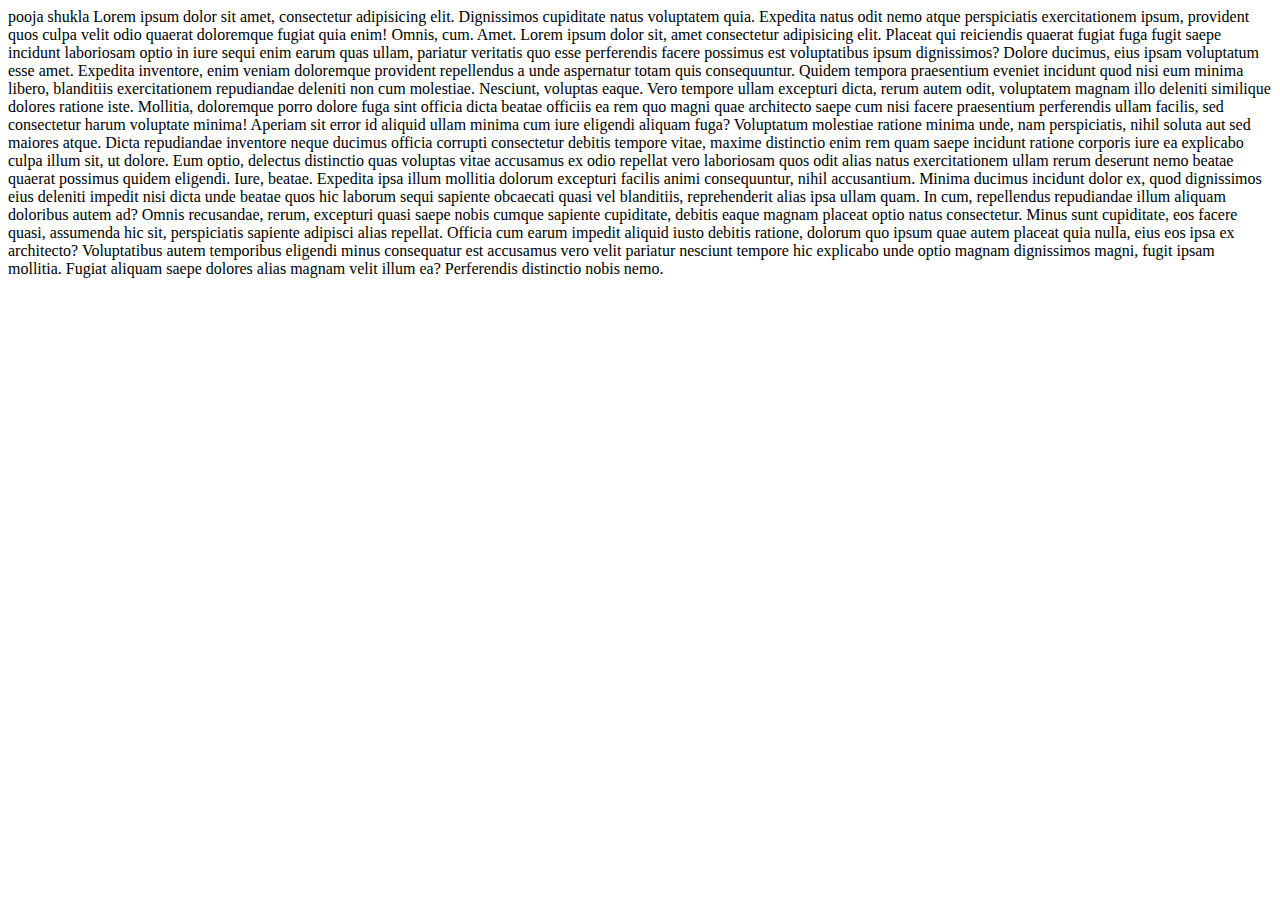
<file: index.html>
<!DOCTYPE html>
<html lang="en">
<head>
    <meta charset="UTF-8">
    <meta name="viewport" content="width=device-width, initial-scale=1.0">
    <title>Document</title>
</head>
<body>
    pooja shukla
    Lorem ipsum dolor sit amet, consectetur adipisicing elit. Dignissimos cupiditate natus voluptatem quia. Expedita natus odit nemo atque perspiciatis exercitationem ipsum, provident quos culpa velit odio quaerat doloremque fugiat quia enim! Omnis, cum. Amet.
    Lorem ipsum dolor sit, amet consectetur adipisicing elit. Placeat qui reiciendis quaerat fugiat fuga fugit saepe incidunt laboriosam optio in iure sequi enim earum quas ullam, pariatur veritatis quo esse perferendis facere possimus est voluptatibus ipsum dignissimos? Dolore ducimus, eius ipsam voluptatum esse amet. Expedita inventore, enim veniam doloremque provident repellendus a unde aspernatur totam quis consequuntur. Quidem tempora praesentium eveniet incidunt quod nisi eum minima libero, blanditiis exercitationem repudiandae deleniti non cum molestiae. Nesciunt, voluptas eaque. Vero tempore ullam excepturi dicta, rerum autem odit, voluptatem magnam illo deleniti similique dolores ratione iste. Mollitia, doloremque porro dolore fuga sint officia dicta beatae officiis ea rem quo magni quae architecto saepe cum nisi facere praesentium perferendis ullam facilis, sed consectetur harum voluptate minima! Aperiam sit error id aliquid ullam minima cum iure eligendi aliquam fuga? Voluptatum molestiae ratione minima unde, nam perspiciatis, nihil soluta aut sed maiores atque. Dicta repudiandae inventore neque ducimus officia corrupti consectetur debitis tempore vitae, maxime distinctio enim rem quam saepe incidunt ratione corporis iure ea explicabo culpa illum sit, ut dolore. Eum optio, delectus distinctio quas voluptas vitae accusamus ex odio repellat vero laboriosam quos odit alias natus exercitationem ullam rerum deserunt nemo beatae quaerat possimus quidem eligendi. Iure, beatae. Expedita ipsa illum mollitia dolorum excepturi facilis animi consequuntur, nihil accusantium. Minima ducimus incidunt dolor ex, quod dignissimos eius deleniti impedit nisi dicta unde beatae quos hic laborum sequi sapiente obcaecati quasi vel blanditiis, reprehenderit alias ipsa ullam quam. In cum, repellendus repudiandae illum aliquam doloribus autem ad? Omnis recusandae, rerum, excepturi quasi saepe nobis cumque sapiente cupiditate, debitis eaque magnam placeat optio natus consectetur. Minus sunt cupiditate, eos facere quasi, assumenda hic sit, perspiciatis sapiente adipisci alias repellat. Officia cum earum impedit aliquid iusto debitis ratione, dolorum quo ipsum quae autem placeat quia nulla, eius eos ipsa ex architecto? Voluptatibus autem temporibus eligendi minus consequatur est accusamus vero velit pariatur nesciunt tempore hic explicabo unde optio magnam dignissimos magni, fugit ipsam mollitia. Fugiat aliquam saepe dolores alias magnam velit illum ea? Perferendis distinctio nobis nemo.
    
</body>
</html>
</file>
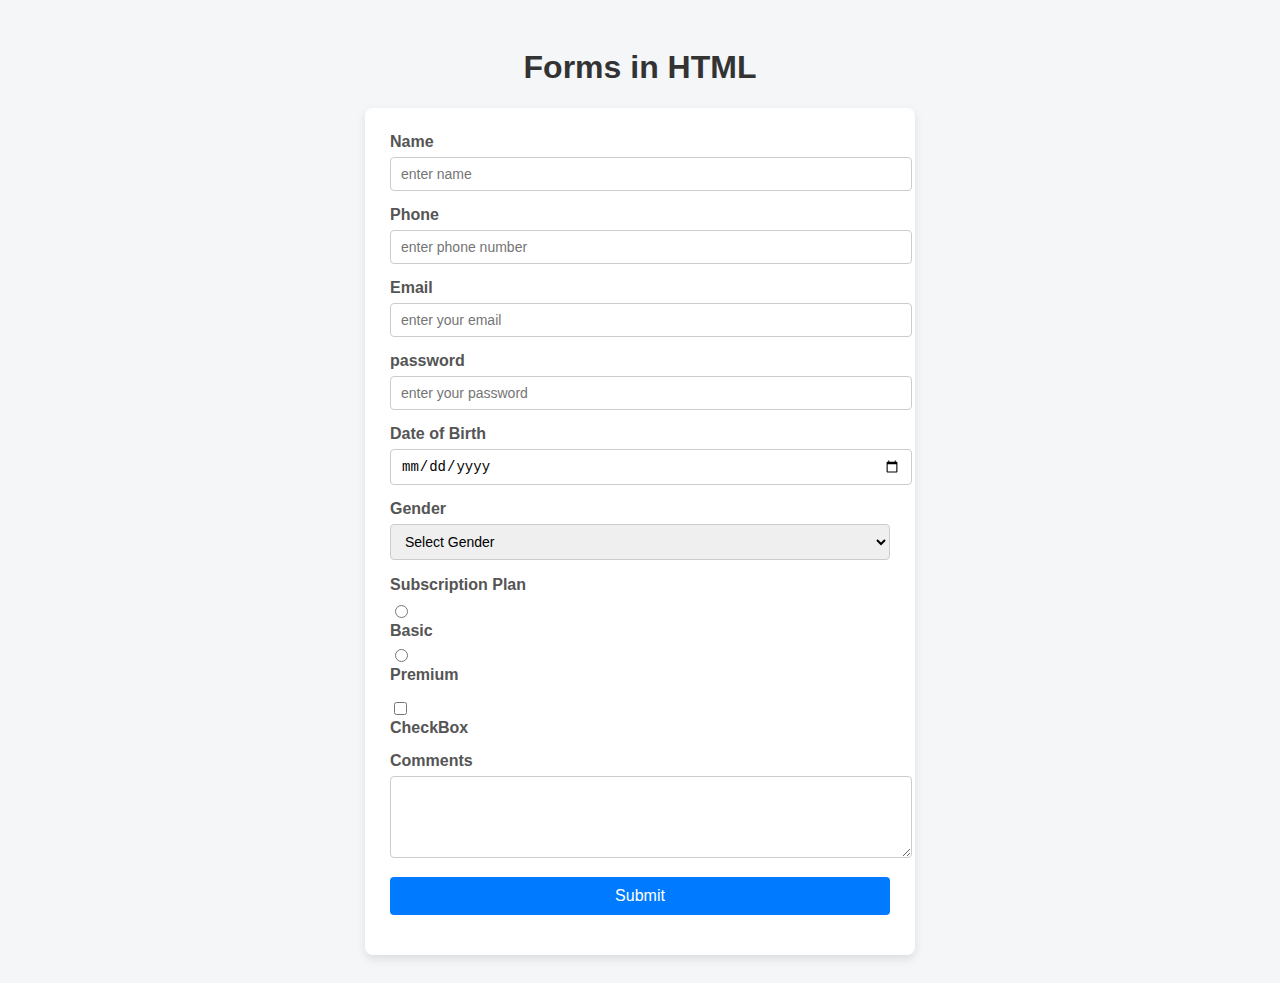
<file: forms.html>
<!DOCTYPE html>
<html lang="en">

<head>
    <meta charset="UTF-8">
    <meta name="viewport" content="width=device-width, initial-scale=1.0">
    <title>forms</title>
    <style>
    body {
        font-family: Arial, Helvetica, sans-serif;
        background-color: #f4f6f8;
        padding: 20px;
    }

    h1 {
        text-align: center;
        color: #333;
    }

    form {
        max-width: 500px;
        margin: auto;
        background: #ffffff;
        padding: 25px;
        border-radius: 8px;
        box-shadow: 0 4px 10px rgba(0, 0, 0, 0.1);
    }

    form div {
        margin-bottom: 15px;
    }

    label {
        display: block;
        margin-bottom: 6px;
        font-weight: bold;
        color: #555;
    }

    input[type="text"],
    input[type="phone"],
    input[type="email"],
    input[type="password"],
    input[type="date"],
    select,
    textarea {
        width: 100%;
        padding: 8px 10px;
        border: 1px solid #ccc;
        border-radius: 4px;
        font-size: 14px;
    }

    textarea {
        resize: vertical;
    }

    input[type="radio"],
    input[type="checkbox"] {
        margin-right: 5px;
    }

    p {
        font-weight: bold;
        margin-bottom: 8px;
        color: #555;
    }

    button {
        width: 100%;
        padding: 10px;
        background-color: #007bff;
        color: #ffffff;
        border: none;
        border-radius: 4px;
        font-size: 16px;
        cursor: pointer;
    }

    button:hover {
        background-color: #0056b3;
    }
</style>

</head>

<body>
    <h1>Forms in HTML </h1>
    <form action="/submit.php">
        <div>
            <label for="name">Name</label>
            <input id="name" type="text" placeholder="enter name">
        </div>

        <div>
            <label for="phone">Phone</label>
            <input id="phone" type="phone" placeholder="enter phone number">

        </div>
        <div>
            <label for="email">Email</label>
            <input id="email" type="email" placeholder="enter your email">
        </div>

        <div>
            <label for="password">password</label>
            <input id="password" type="password" placeholder="enter your password">
        </div>

        <div>
            <label for="dob">Date of Birth</label>
            <input id="dob" type="date" required>

        </div>
        <div>
            <label for="gender">Gender</label>
            <select id="gender" type="gender" required>
                <option value="" disabled selected>Select Gender</option>
                <option value="male">Male</option>
                <option value="female">Female</option>
            </select>
        </div>

        <div>
            <p>Subscription Plan</p>
            <input id="basic" type="radio" name="subscription" value="basic">
            <label for="basic">Basic</label>

            <input id="premium" type="radio" name="subscription" value="premium">
            <label for="premium">Premium</label>
        </div>


        <div>
            <input id="check" type="checkbox" required>
            <label for="check">CheckBox</label>
        </div>


        <div>
            <label for="textarea" type="textarea" required>Comments</label>
            <textarea id="textarea" placeholder="Enter your comments" rows="4">
            </textarea>
        </div>
        <div>
        <button type="Submit">Submit</button>
        </div>
    </form>
</body>

</html>
</file>
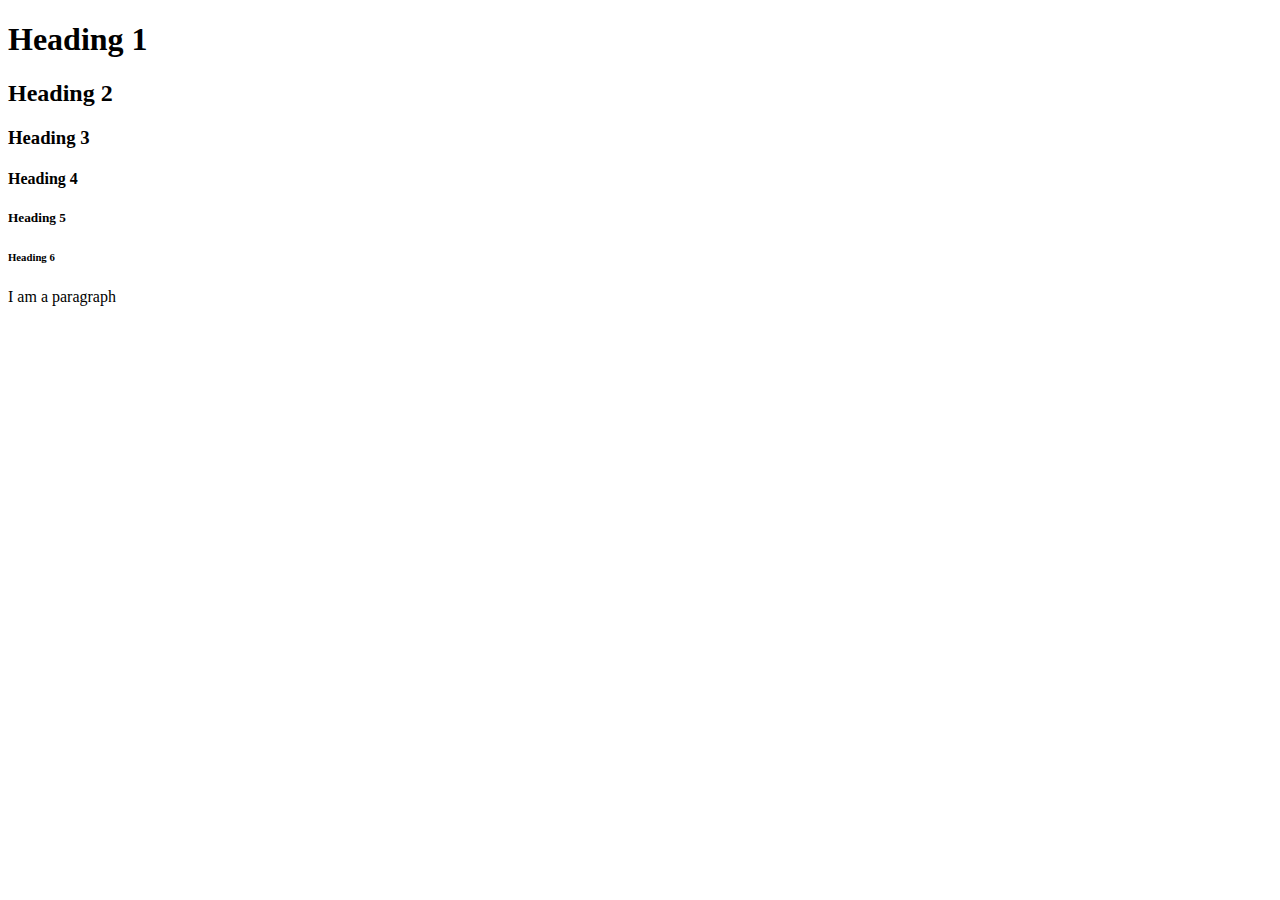
<file: headings.html>
<!DOCTYPE html>
<html lang="en">
<head>
    <meta charset="UTF-8">
    <meta name="viewport" content="width=device-width, initial-scale=1.0">
    <title>Document</title>
</head>
<body>
    <h1>Heading 1</h1>
<h2>Heading 2</h2>
<h3>Heading 3</h3>
<h4>Heading 4</h4>
<h5>Heading 5</h5>
<h6>Heading 6</h6>
<p>
    I am a paragraph
</p>
</body>
</html>
</file>
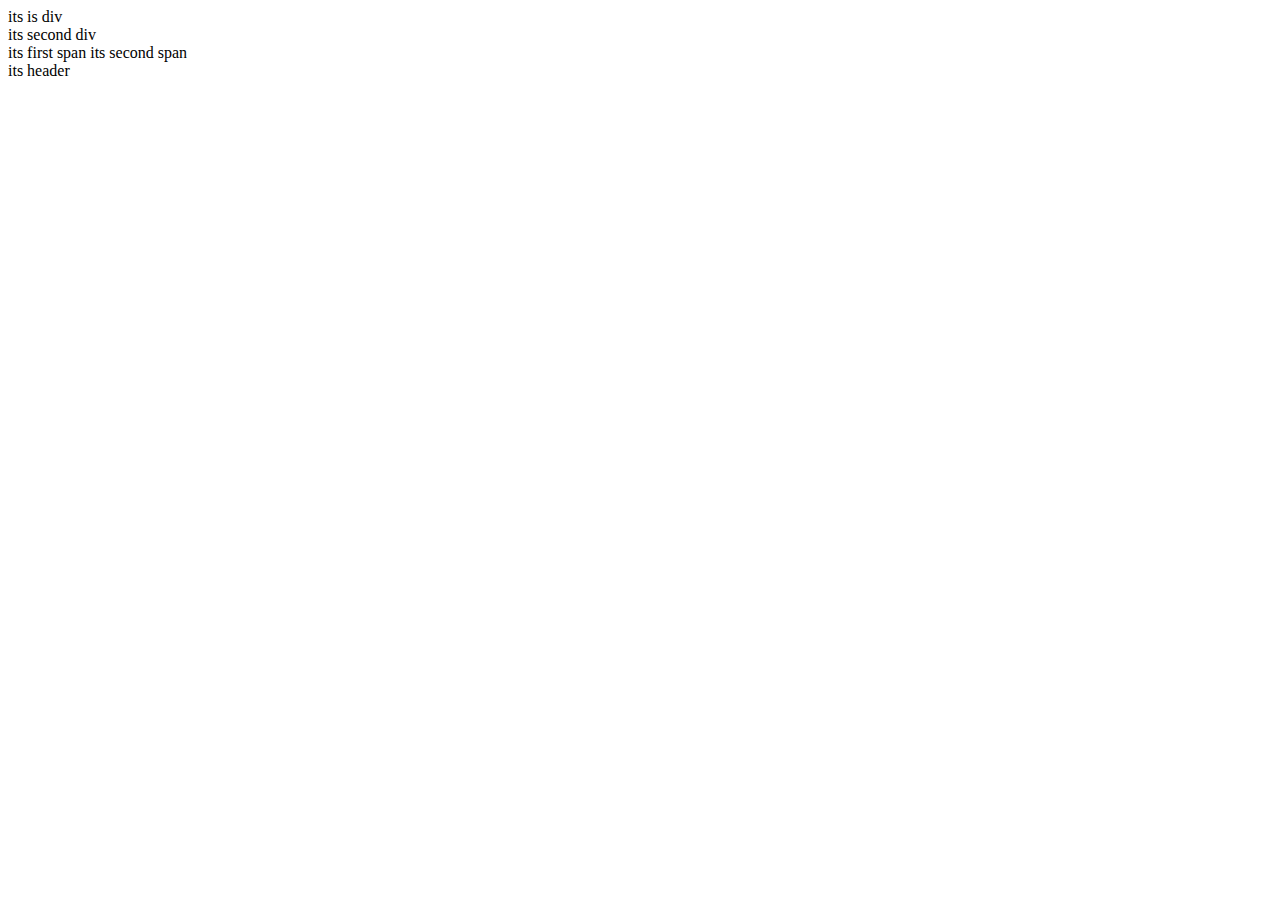
<file: layout.html>
<!DOCTYPE html>
<html lang="en">
<head>
    <meta charset="UTF-8">
    <meta name="viewport" content="width=device-width, initial-scale=1.0">
    <title>Pooja Blogs</title>
</head>
<body>
    <!-- semantic tags -> header , footer , main -->

    <header>
        <nav>
            <!-- its a navigation tag
            <a href = "/home">Home</a>
            <a href="/about">About</a>
            <a href="/Contact" target="_blank">my page</a>
 -->

            <div>
                its is div
            </div>
            <div>
                its second div 
            </div>

            <span>
                its first span 
            </span>
            <span>
                its second span
            </span>
        </nav>
        its header
    </header>
    <!-- <main>
        its main tag
        <section>
        <article>
            its article inside section tag
        </article>
    </section>
    <aside>
        Its aside tag we use tags for seo friendly 

    </aside>
    </main>
    <footer>
        its footer tag
    </footer> -->
    
</body>
</html>
</file>
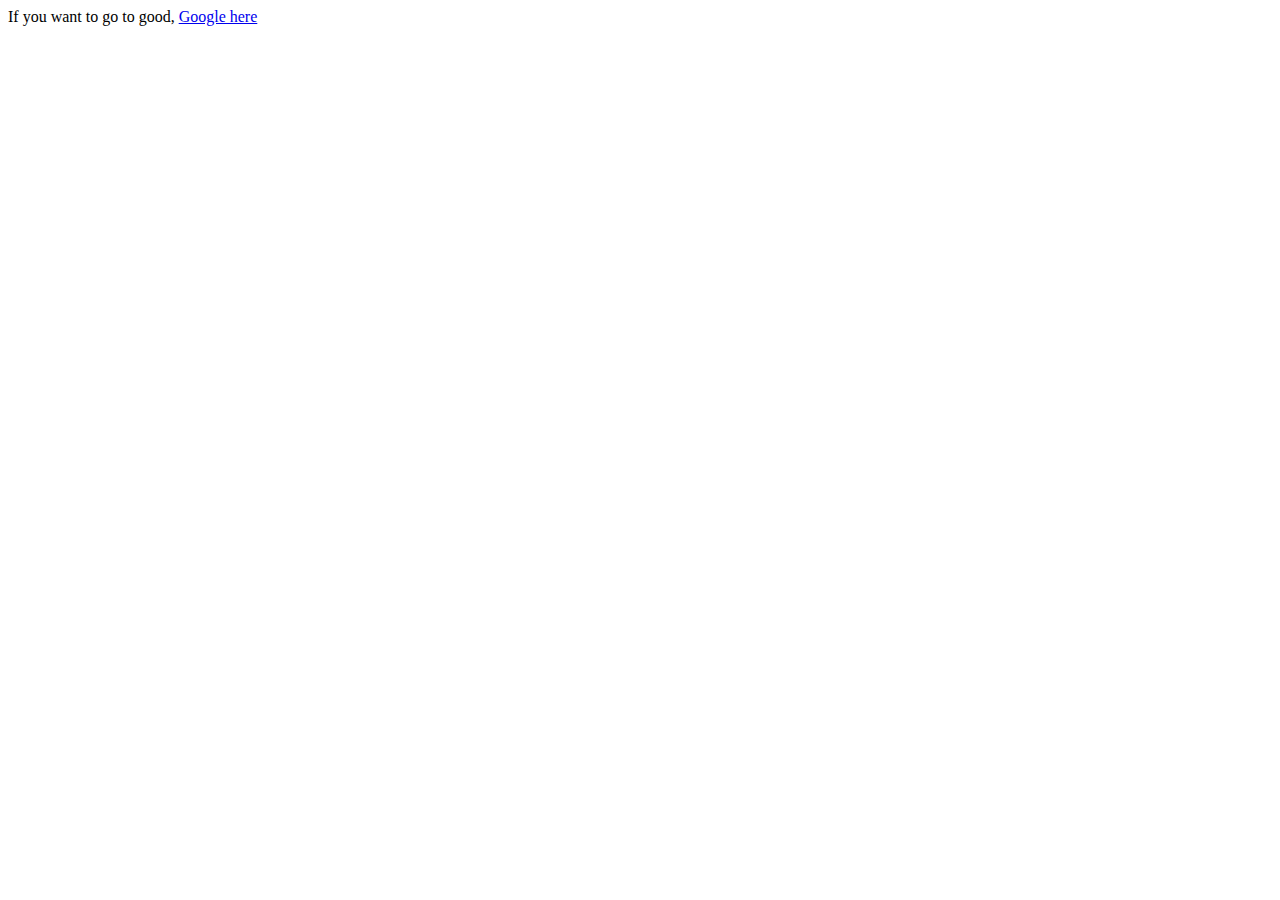
<file: main.html>
<!DOCTYPE html>
<html lang="en">
<head>
    <meta charset="UTF-8">
    <meta name="viewport" content="width=device-width, initial-scale=1.0">
    <title>Document</title>
</head>
<body>
    If you want to go to good, <a href="https://google.com">Google here</a>
</body>
</html>
</file>
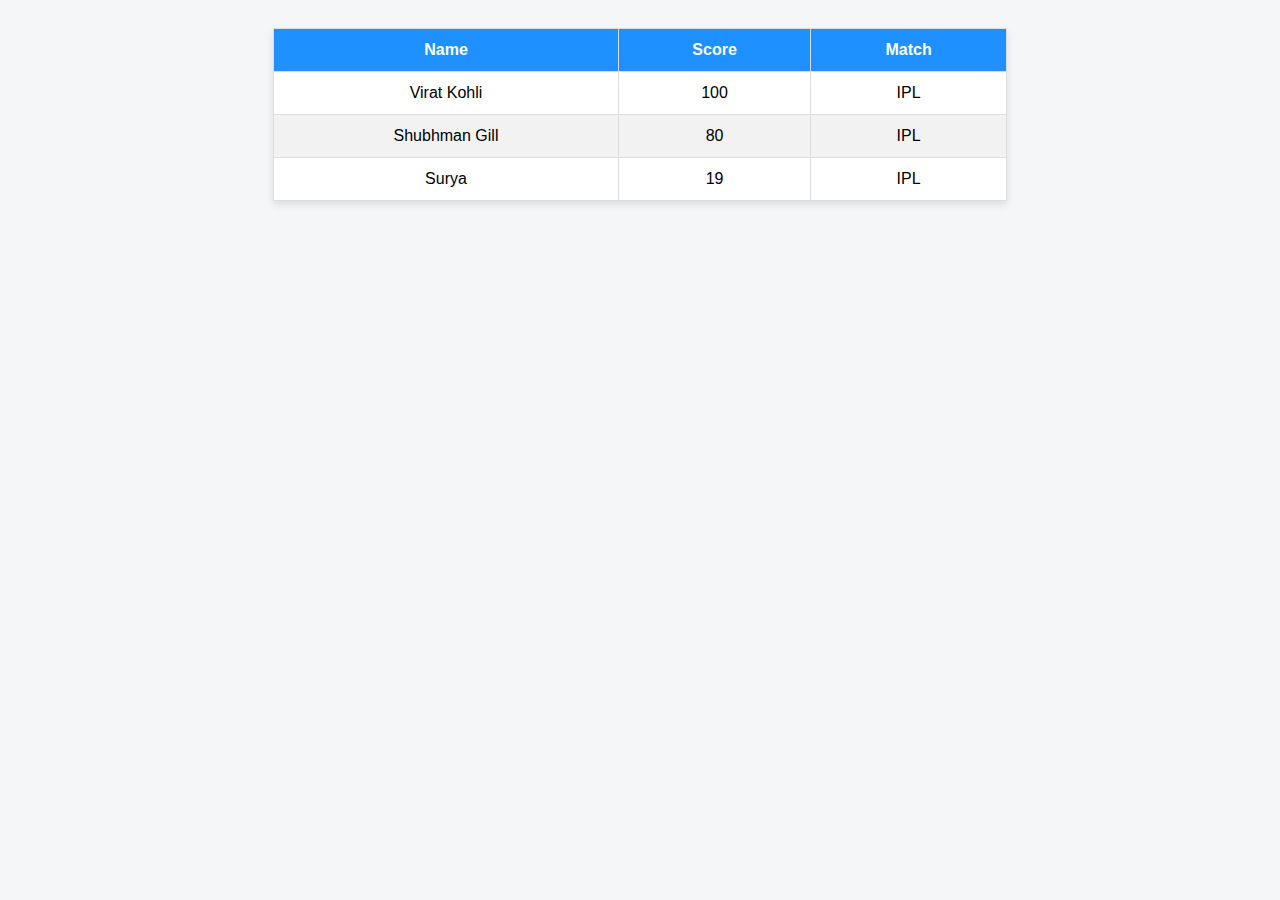
<file: playersTable.html>
<!DOCTYPE html>
<html lang="en">
<head>
    <meta charset="UTF-8">
    <meta name="viewport" content="width=device-width, initial-scale=1.0">
    <title>Styled Table</title>

    <style>
        body {
            font-family: Arial, sans-serif;
            background-color: #f4f6f8;
            padding: 20px;
        }

        table {
            width: 60%;
            margin: auto;
            border-collapse: collapse;
            background-color: #ffffff;
            box-shadow: 0 4px 8px rgba(0,0,0,0.1);
        }

        thead {
            background-color: #1e90ff;
            color: white;
        }

        th, td {
            padding: 12px 15px;
            text-align: center;
            border: 1px solid #ddd;
        }

        tbody tr:nth-child(even) {
            background-color: #f2f2f2;
        }

        tbody tr:hover {
            background-color: #e6f2ff;
        }
    </style>
</head>
<body>

    <table>
        <thead>
            <tr>
                <th>Name</th>
                <th>Score</th>
                <th>Match</th>
            </tr>
        </thead>

        <tbody>
            <tr>
                <td>Virat Kohli</td>
                <td>100</td>
                <td>IPL</td>
            </tr>
            <tr>
                <td>Shubhman Gill</td>
                <td>80</td>
                <td>IPL</td>
            </tr>
            <tr>
                <td>Surya</td>
                <td>19</td>
                <td>IPL</td>
            </tr>
        </tbody>
    </table>

</body>
</html>
</file>
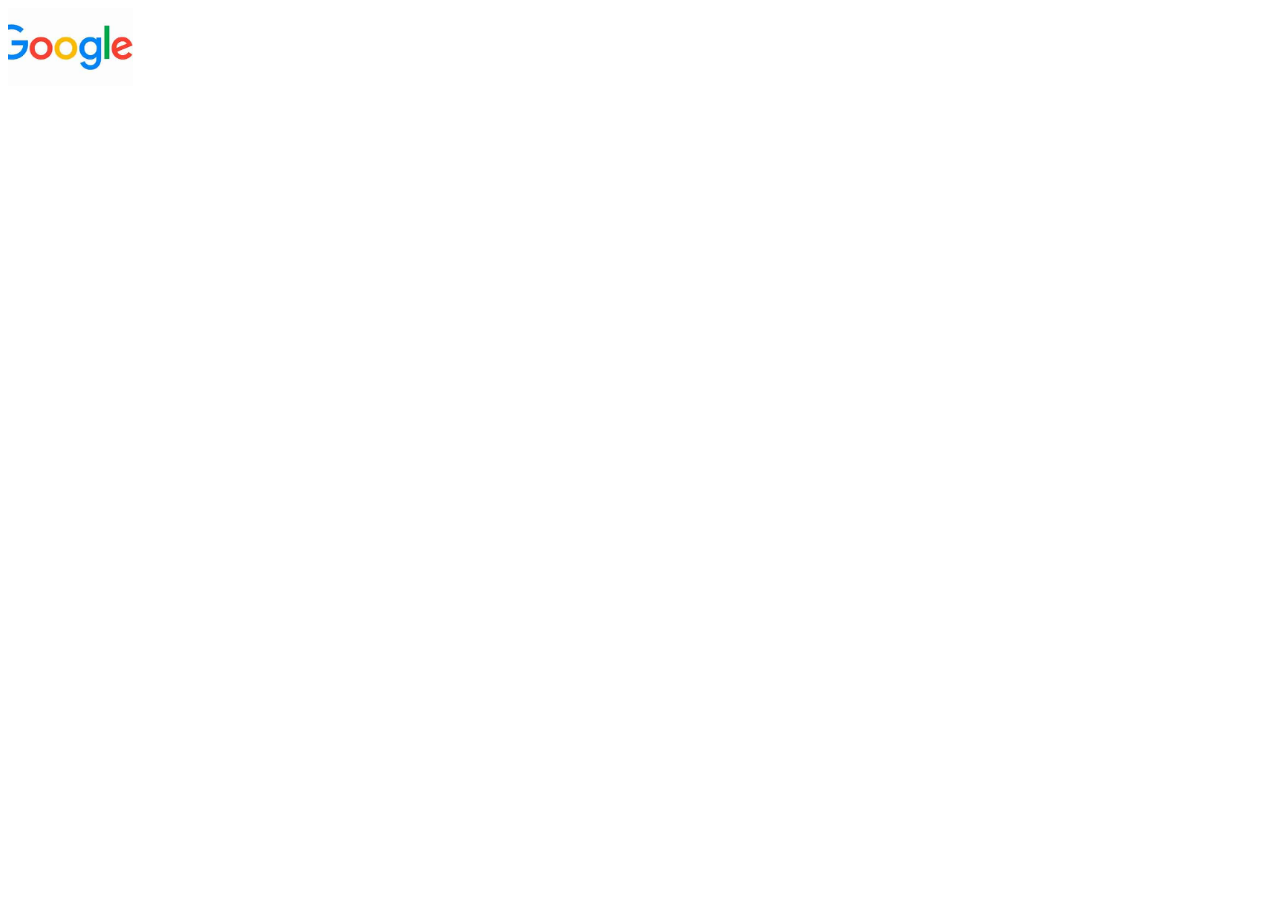
<file: prac.html>
<!DOCTYPE html>
<html lang="en">
<head>
    <meta charset="UTF-8">
    <meta name="viewport" content="width=device-width, initial-scale=1.0">
    <title>Document</title>
</head>
<body>
    <a href="https://google.com">
    <img width = 125 src = "[data-uri]" >

    </a>
</body>
</html>
</file>
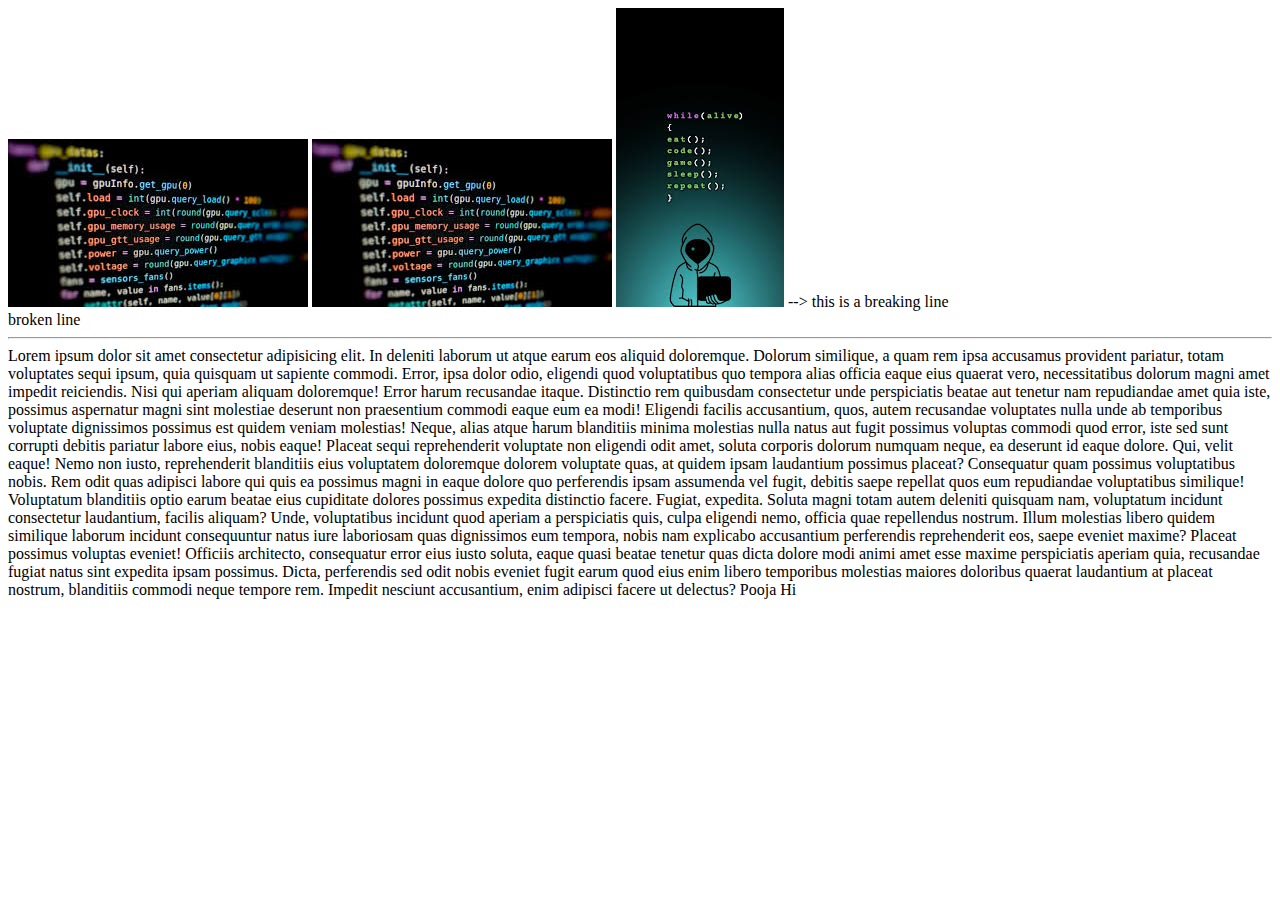
<file: pracset2.html>
<!-- <!-- <!DOCTYPE html>
<html lang="en">
<head>
    <meta charset="UTF-8">
    <meta name="viewport" content="width=device-width, initial-scale=1.0">
    <title>Document</title>
</head>
<body>
    <h1>Coding</h1>
    <h2>Becoming expert in Tech</h2>
</body>
</html> -->

<!DOCTYPE html>
<html lang="en">

<head>
    <meta charset="UTF-8">
    <meta name="viewport" content="width=device-width, initial-scale=1.0">
    <title>pc wallpapers</title>
</head>

<body>
    <img src="[data-uri]"
        alt=" ">
    <img src="[data-uri]"
        alt=" ">
    <img src="[data-uri]"
        alt=" ">
  
    <!-- <img src="" alt=" "> -->

</body>

</html> -->



<!DOCTYPE html>
<html lang="en">
<head>
    <meta charset="UTF-8">
    <meta name="viewport" content="width=device-width, initial-scale=1.0">
    <title>hr br tag used</title>
</head>
<body>
    this is a breaking line 
    <br>
    broken line 
    <hr>
    Lorem ipsum dolor sit amet consectetur adipisicing elit. In deleniti laborum ut atque earum eos aliquid doloremque. Dolorum similique, a quam rem ipsa accusamus provident pariatur, totam voluptates sequi ipsum, quia quisquam ut sapiente commodi. Error, ipsa dolor odio, eligendi quod voluptatibus quo tempora alias officia eaque eius quaerat vero, necessitatibus dolorum magni amet impedit reiciendis. Nisi qui aperiam aliquam doloremque! Error harum recusandae itaque. Distinctio rem quibusdam consectetur unde perspiciatis beatae aut tenetur nam repudiandae amet quia iste, possimus aspernatur magni sint molestiae deserunt non praesentium commodi eaque eum ea modi! Eligendi facilis accusantium, quos, autem recusandae voluptates nulla unde ab temporibus voluptate dignissimos possimus est quidem veniam molestias! Neque, alias atque harum blanditiis minima molestias nulla natus aut fugit possimus voluptas commodi quod error, iste sed sunt corrupti debitis pariatur labore eius, nobis eaque! Placeat sequi reprehenderit voluptate non eligendi odit amet, soluta corporis dolorum numquam neque, ea deserunt id eaque dolore. Qui, velit eaque! Nemo non iusto, reprehenderit blanditiis eius voluptatem doloremque dolorem voluptate quas, at quidem ipsam laudantium possimus placeat? Consequatur quam possimus voluptatibus nobis. Rem odit quas adipisci labore qui quis ea possimus magni in eaque dolore quo perferendis ipsam assumenda vel fugit, debitis saepe repellat quos eum repudiandae voluptatibus similique! Voluptatum blanditiis optio earum beatae eius cupiditate dolores possimus expedita distinctio facere. Fugiat, expedita. Soluta magni totam autem deleniti quisquam nam, voluptatum incidunt consectetur laudantium, facilis aliquam? Unde, voluptatibus incidunt quod aperiam a perspiciatis quis, culpa eligendi nemo, officia quae repellendus nostrum. Illum molestias libero quidem similique laborum incidunt consequuntur natus iure laboriosam quas dignissimos eum tempora, nobis nam explicabo accusantium perferendis reprehenderit eos, saepe eveniet maxime? Placeat possimus voluptas eveniet! Officiis architecto, consequatur error eius iusto soluta, eaque quasi beatae tenetur quas dicta dolore modi animi amet esse maxime perspiciatis aperiam quia, recusandae fugiat natus sint expedita ipsam possimus. Dicta, perferendis sed odit nobis eveniet fugit earum quod eius enim libero temporibus molestias maiores doloribus quaerat laudantium at placeat nostrum, blanditiis commodi neque tempore rem. Impedit nesciunt accusantium, enim adipisci facere ut delectus?
    <span>Pooja</span>
    <span>Hi</span>
</body>
</html>
</file>
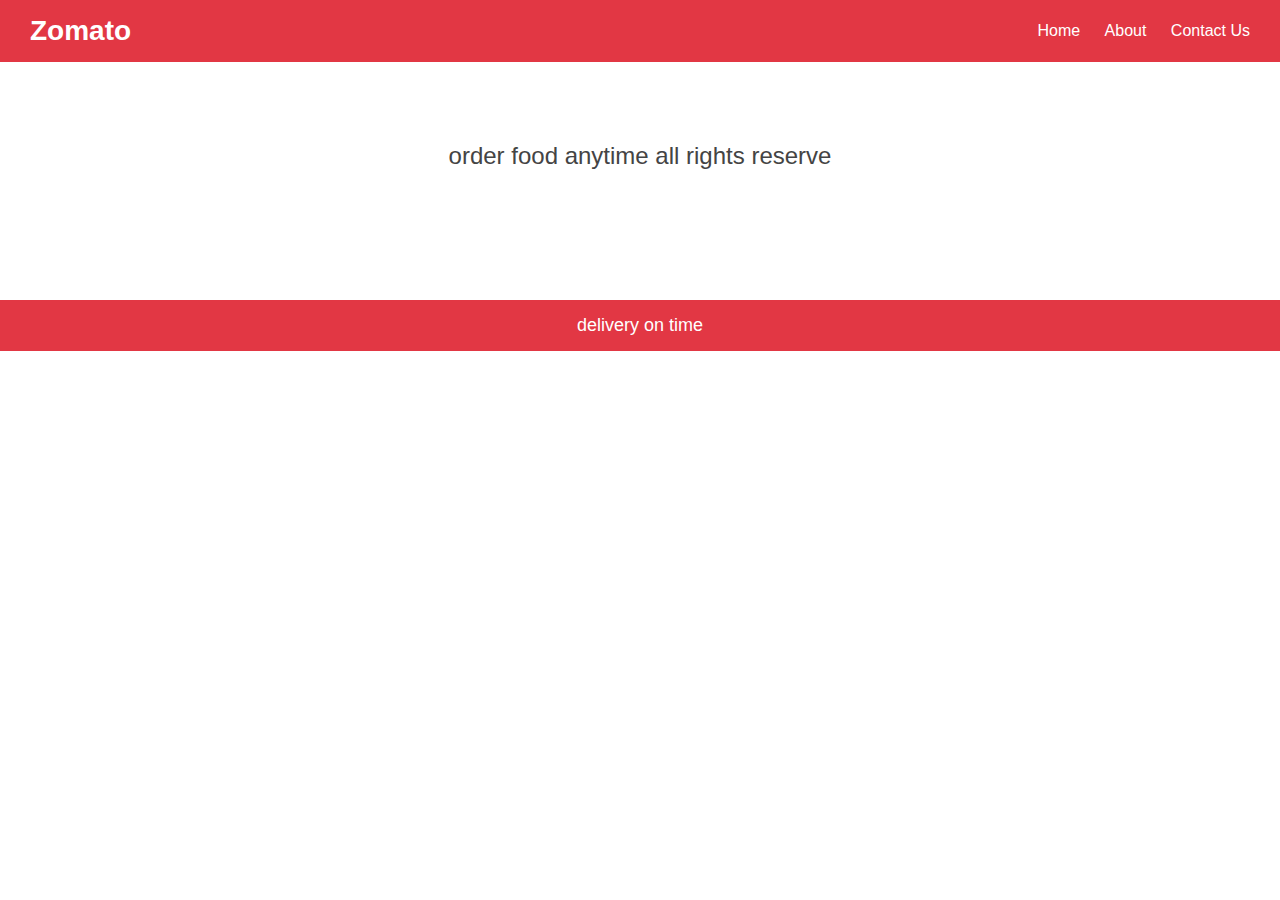
<file: PracSet3.html>
<!DOCTYPE html>
<html lang="en">
<head>
    <meta charset="UTF-8">
    <meta name="viewport" content="width=device-width, initial-scale=1.0">
    <title>Zomato - Food Delivery App</title>
    <style>
        /* Global styling */
body {
    margin: 0;
    font-family: Arial, sans-serif;
    background-color: #fff;
    color: #333;
}

/* Header */
header {
    background-color: #e23744; /* Zomato red */
    color: #fff;
    padding: 15px 30px;
    display: flex;
    justify-content: space-between;
    align-items: center;
}

header div:first-child {
    font-size: 28px;
    font-weight: bold;
}

header a {
    color: #fff;
    text-decoration: none;
    margin-left: 20px;
    font-size: 16px;
}

header a:hover {
    text-decoration: underline;
}

/* Main content */
main {
    padding: 80px 30px;
    text-align: center;
    font-size: 24px;
    font-weight: 500;
    color: #444;
}

/* Footer */
footer {
    background-color: #e23744;
    color: #fff;
    text-align: center;
    padding: 15px;
    font-size: 18px;
    margin-top: 50px;
}

    </style>

</head>
<body>
    <header>
        <div>Zomato</div>
        <div>
            <a href="/home">Home</a>
            <a href="/About">About</a>
            <a href="/contact us">Contact Us</a>

        </div>
    </header>
    <main>
        order food anytime
        all rights reserve
    </main>
    <footer>
        delivery on time
    </footer>
</body>
</html>
</file>
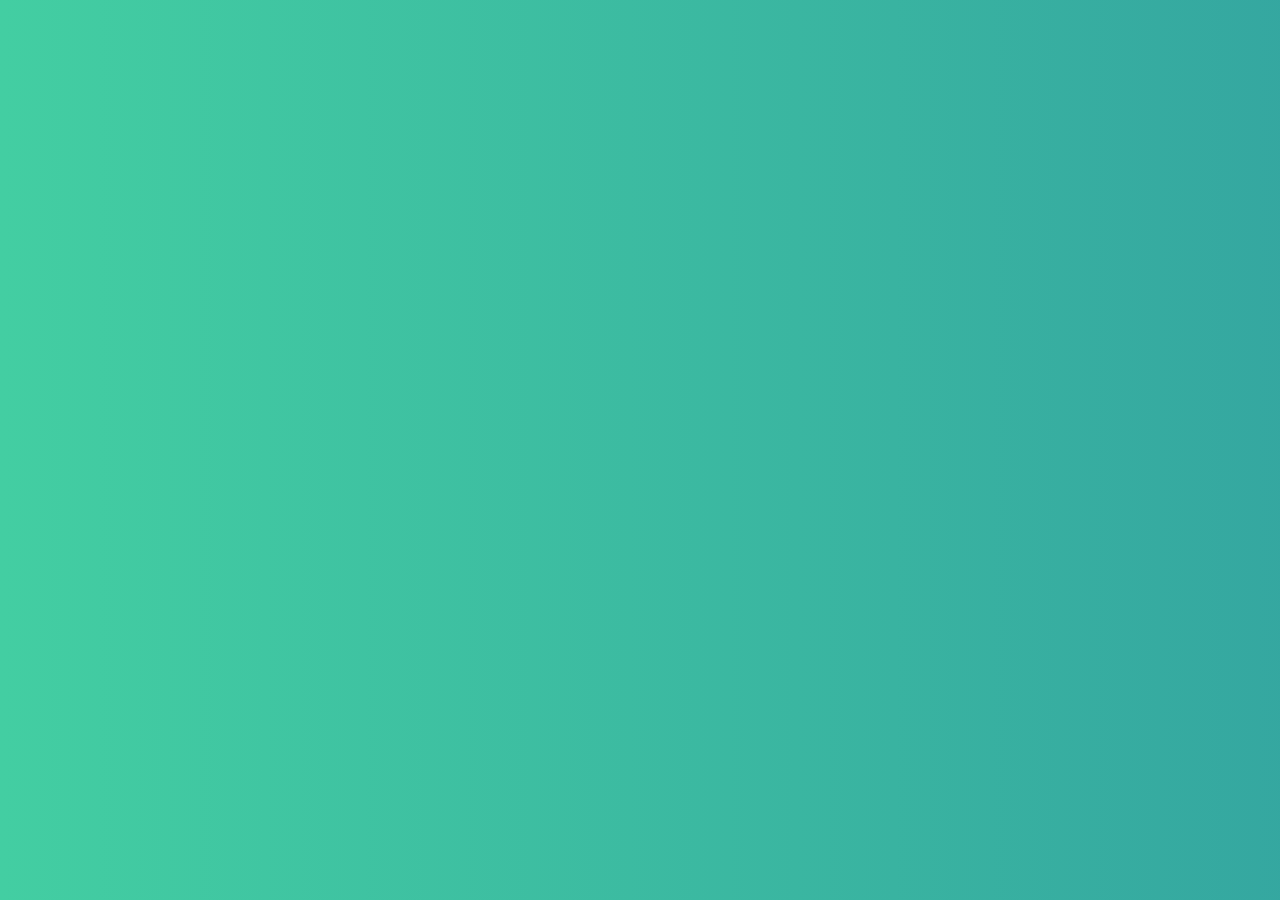
<file: travelForm.html>
<!DOCTYPE html>
<html lang="en">
<head>
    <link rel="stylesheet" href="style.css">
    <meta charset="UTF-8">
    <meta name="viewport" content="width=device-width, initial-scale=1.0">
    <title>Travel - > for Bali</title>
</head>
<body>
    <form action="">
        <div>
            <label for="name" >Name</label>
            <input id="name" type="text" placeholder="enter your name">

        </div>

        <div>
            <label for="age" >Age</label>
            <input id="age" type="number" placeholder="enter your age">
        </div>

        <div>
            <label for="email">Email</label>
            <input id="email" type="email" placeholder="Enter your email">
        </div>

        <div>
            <label for="phone number">Phone No.</label>
            <input id="phone number" type="phone" placeholder="enter your phone number">
        </div>

        <div>
            <label for="add">Address</label>
            <textarea id="add" name="enter yout address" ></textarea>
        </div>
    <div>
        <button type="submit">Submit</button>
    </div>
    </form>
</body>
</html>
</file>
<file: style.css>
/* Google Font */
@import url('https://fonts.googleapis.com/css2?family=Poppins:wght@300;400;500;600&display=swap');

/* Reset */
* {
    margin: 0;
    padding: 0;
    box-sizing: border-box;
    font-family: 'Poppins', sans-serif;
}

/* Background animation */
body {
    min-height: 100vh;
    background: linear-gradient(270deg, #43cea2, #185a9d, #43cea2);
    background-size: 600% 600%;
    animation: bgMove 12s ease infinite;
    display: flex;
    justify-content: center;
    align-items: center;
}

/* Background keyframes */
@keyframes bgMove {
    0% { background-position: 0% 50%; }
    50% { background-position: 100% 50%; }
    100% { background-position: 0% 50%; }
}

/* Form card */
form {
    background: rgba(255, 255, 255, 0.95);
    padding: 30px 35px;
    width: 100%;
    max-width: 420px;
    border-radius: 15px;
    box-shadow: 0 20px 40px rgba(0, 0, 0, 0.25);
    animation: slideUp 1s ease forwards;
    transform: translateY(40px);
    opacity: 0;
}

/* Form entrance */
@keyframes slideUp {
    to {
        transform: translateY(0);
        opacity: 1;
    }
}

/* Field container */
form > div {
    margin-bottom: 18px;
    position: relative;
}

/* Labels */
label {
    display: block;
    margin-bottom: 6px;
    font-size: 14px;
    font-weight: 500;
    color: #444;
    transition: color 0.3s;
}

/* Inputs */
input,
textarea {
    width: 100%;
    padding: 12px 14px;
    border: 1.5px solid #ccc;
    border-radius: 8px;
    font-size: 14px;
    background: transparent;
    outline: none;
    transition: all 0.3s ease;
}

/* Textarea */
textarea {
    min-height: 90px;
    resize: none;
}

/* Focus glow */
input:focus,
textarea:focus {
    border-color: #43cea2;
    box-shadow: 0 0 10px rgba(67, 206, 162, 0.4);
}

/* Label color change on focus */
input:focus + label,
textarea:focus + label {
    color: #43cea2;
}

/* Button */
button {
    width: 100%;
    padding: 14px;
    background: linear-gradient(135deg, #43cea2, #185a9d);
    border: none;
    border-radius: 30px;
    color: white;
    font-size: 16px;
    font-weight: 600;
    cursor: pointer;
    letter-spacing: 1px;
    transition: all 0.4s ease;
}

/* Button hover */
button:hover {
    background-position: right center;
    box-shadow: 0 12px 25px rgba(24, 90, 157, 0.4);
    transform: translateY(-2px);
}

/* Button click */
button:active {
    transform: scale(0.96);
}

/* Input hover effect */
input:hover,
textarea:hover {
    border-color: #185a9d;
}

/* Smooth placeholder fade */
input::placeholder,
textarea::placeholder {
    color: #aaa;
    transition: opacity 0.3s;
}

input:focus::placeholder,
textarea:focus::placeholder {
    opacity: 0.4;
}
</file>
